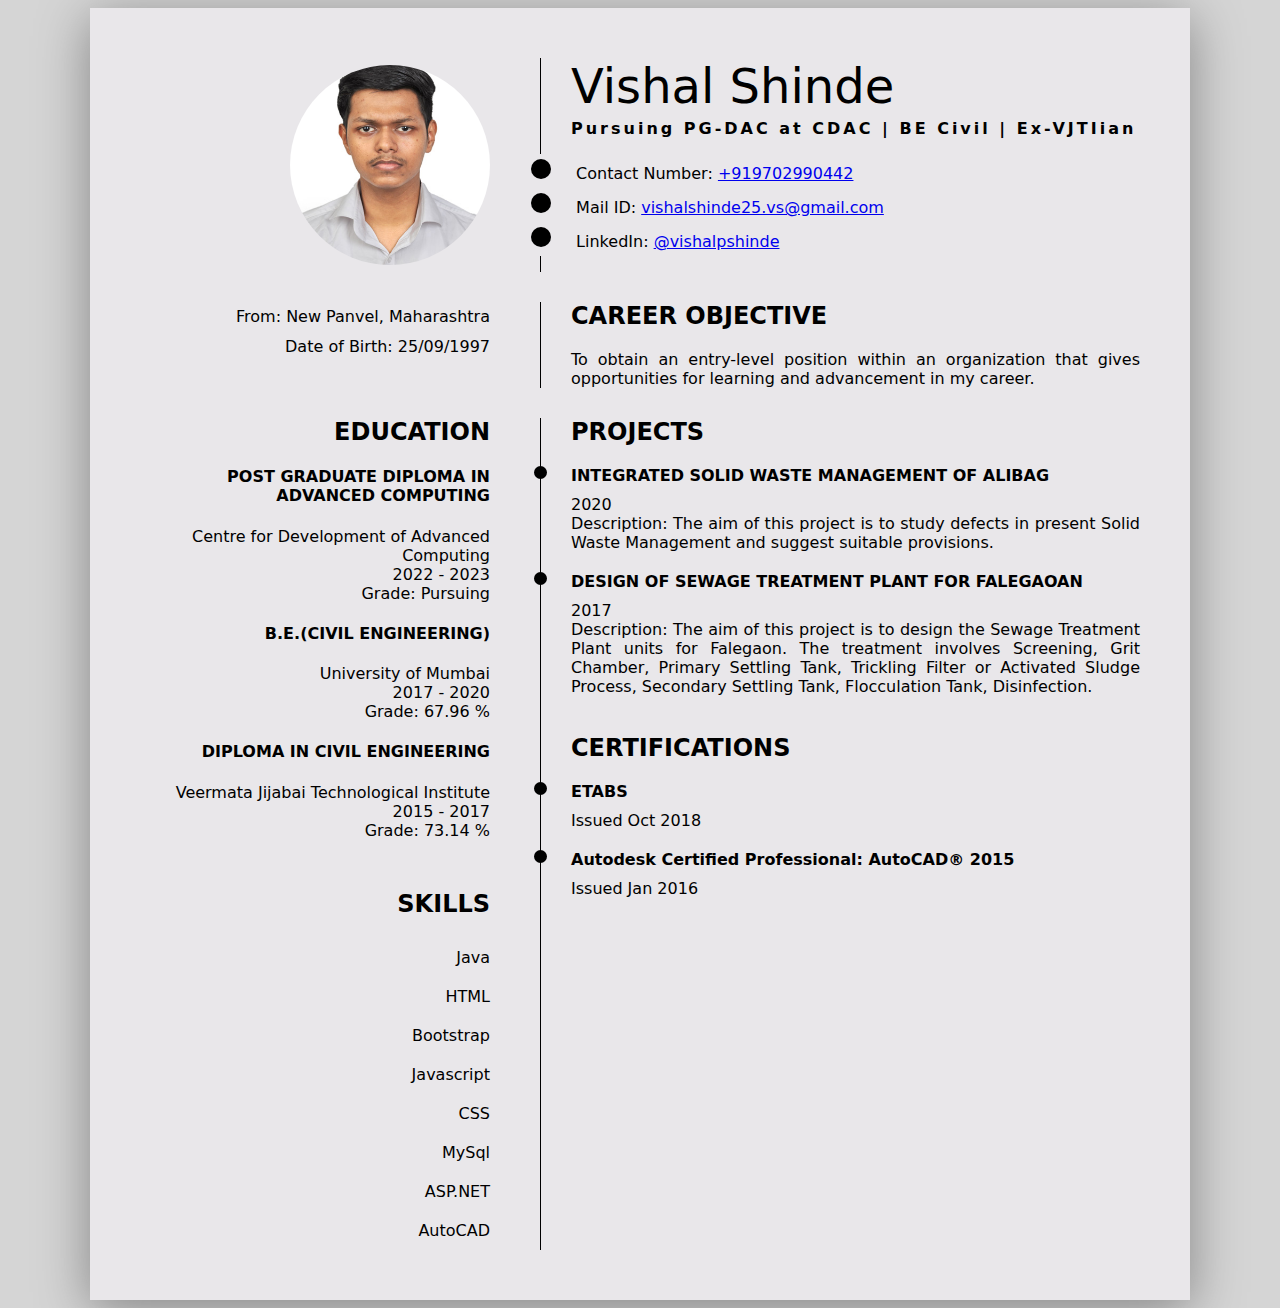
<file: index.htm>
<!DOCTYPE html>
    <html>
<!-- ----------------------- Head ------------------------------------- -->
    <head>
        <meta charset="UTF-8">
        <meta http-equiv="X-UA-Compatible" content="IE=edge">
        <meta name="viewport" content="width=device-width, initial-scale=1.0">
        <title>Vishal Shinde</title>
<!-- ----------------------- CSS Linking ------------------------------------- -->

        <link rel="stylesheet" href="./style.css">

<!-- ----------------------- Javascript Google Translation ------------------------------------- -->  
  
	<script type="text/javascript">
    function googleTranslateElementInit() 
{
        new google.translate.TranslateElement({pageLanguage: 'en'},  'google_translate_element');
}
	</script>
	<script  type="text/javascript" src="http://translate.google.com/translate_a/element.js?cb=googleTranslateElementInit"></script>

    </head>
<!-- ----------------------- End of Head ------------------------------------- --> 

<!-- ----------------------- Start of Body ------------------------------------- -->

    <body>
<!-- ----------------------- Google Translate ------------------------------------- -->

	<div class="google_translate_element">

<!-- ----------------------- Container ------------------------------------- -->

        <div class="container">
           <div class="avatar"> 
            <img src="./Vishal Shinde_Img.jpg" alt="Vishal Shinde">
           </div>

<!-- ----------------------- Name ------------------------------------- -->

           <div class="name">
                <h1>Vishal Shinde</h1>
                <div class="specialize">Pursuing PG-DAC at CDAC | BE Civil | Ex-VJTIian</div>
                <ul class="contact">
                    <li>
                        <span></span> Contact Number: <a href="https://wa.me/+919702990442" target="_blank">+919702990442</a>
                    </li>
                    <li>
                        <span></span> Mail ID: <a href="mailto:vishalshinde25.vs@gmail.com" target="_blank">vishalshinde25.vs@gmail.com</a> 
                    </li>
                    <li>
                        <span></span> LinkedIn: <a href="https://www.linkedin.com/in/vishalpshinde/" target="_blank">@vishalpshinde</a>
                    </li>
                </ul>
           </div>

<!-- ----------------------- Information ------------------------------------- -->

           <div class="info">
                <ul>
                    <li>From: New Panvel, Maharashtra</li>
                    <li>Date of Birth: 25/09/1997</li>
                </ul>
           </div>

<!-- ----------------------- Introduction ------------------------------------- -->

           <div class="intro">
            <h2>CAREER OBJECTIVE</h2>
            To obtain an entry-level position within an organization that gives opportunities for learning and advancement in my career.
           </div>

<!-- ----------------------- Education ------------------------------------- -->

           <div class="education">
            <h2>EDUCATION</h2>
    
            <div class="item">
                <h4>POST GRADUATE DIPLOMA IN ADVANCED COMPUTING</h4>
                <div class="time">
                   <span>Centre for Development of Advanced Computing</span> <br>
			<span>2022 - 2023</span>
                </div>
                <div class="des">
                    Grade: Pursuing
                </div>
            </div>
    
                <div class="item">
                    <h4>B.E.(CIVIL ENGINEERING)</h4>
                    <div class="time">
                       <span>University of Mumbai</span> <br>
			<span>2017 - 2020</span>
                    </div>
                    <div class="des">
                     Grade: 67.96 %
                    </div>
                </div>
                

		<div class="item">
                    <h4>DIPLOMA IN CIVIL ENGINEERING</h4>
                    <div class="time"> 
                       <span>Veermata Jijabai Technological Institute</span> <br>
			<span>2015 - 2017</span>
                    </div>
                    <div class="des">
                     Grade: 73.14 %
                    </div>
                </div>

<!-- ----------------------- Skills ------------------------------------- -->

	<h2 class="skills">
                    SKILLS
                </h2>
                <ul>
                    <li>Java</li>
                    <li>HTML</li>
                    <li>Bootstrap</li>
                    <li>Javascript</li>
                    <li>CSS</li>
                    <li>MySql</li>
                    <li>ASP.NET</li>
                    <li>AutoCAD</li>
                </ul>
           </div>

<!-- ----------------------- Project ------------------------------------- -->

           <div class="project">
            <h2>PROJECTS</h2>
            <div class="item">
                <h4>INTEGRATED SOLID WASTE MANAGEMENT OF ALIBAG</h4>
                <div class="time">
                    2020
                </div>
                <div class="des">  
                    Description: The aim of this project is to study defects in present Solid Waste Management and suggest suitable provisions.
                </div>
            </div>
    
            <div class="item">
                <h4>DESIGN OF SEWAGE TREATMENT PLANT FOR FALEGAOAN</h4>
                <div class="time">
                    2017
                </div>
           
                <div class="des">           
                   Description: The aim of this project is to design the Sewage Treatment Plant units for Falegaon. The treatment involves Screening, Grit Chamber, Primary Settling Tank, Trickling Filter or Activated Sludge Process, Secondary Settling Tank, Flocculation Tank, Disinfection. 
                </div>
            </div>

	<br><br>

<!-- ----------------------- Certifications ------------------------------------- -->

	<div class="">
            <h2>CERTIFICATIONS</h2>
            <div class="item">
                <h4>ETABS</h4>
                <div class="time">
                    Issued Oct 2018
            </div>
        </div>
    
            <div class="item">
                <h4>Autodesk Certified Professional: AutoCAD® 2015</h4>
                <div class="time">
                    Issued Jan 2016
                </div>
            </div>

   		
           </body>
<!-- ----------------------- End of Body ------------------------------------- --> 
    </html>
</file>
<file: style.css>
body{
        background-color: #D5D5D5;
        font-family: system-ui;
    }
    .container{
        background-color: #E9E7EA;
        width:1000px;
        max-width: 100%;
        margin:auto;
        padding:50px;
        box-shadow: 0 10px 50px #858585;
        display: grid;
       grid-template-columns: 35% 60%;
       column-gap: 5%; 
       row-gap: 30px;
    }
    
    .avatar img{
        width:200px;
        height:200px;
        object-fit: cover;
        border-radius: 50%;
    }
    .avatar{
        display: flex;
        justify-content: end;
        align-items: center;
    }
    .name{
        padding-left: 30px;
        border-left:1px solid #000;
    }
    .name h1{
        font-weight: 300;
        font-size: xxx-large;
        margin:0px 0 5px ;
    }
    .name .specialize{
        margin:0;
        font-weight: bold;
        letter-spacing: 3px;
    }
    .name .contact{
        padding:0;
        list-style: none;
    }
    .name .contact span{
        display: inline-block;
        background-color: #000;
        width:20px;
        height:20px;
        color:#fff;
        text-align: center;
        border-radius: 50%;
        font-size: small;
        margin-right: 20px;
    }
    .name .contact li{
        padding:5px 0;
        transform: translate(-40px);
        background-color: #E9E7EA;
    }
    .info ul{
        padding: 0;
        margin: 0;
        list-style: none;
        text-align: right;
        line-height: 30px;
    } 
    
    h2{
        padding:0;
        margin: 0 0 20px 0;
    }
    .intro{
        padding-left: 30px;
        border-left: 1px solid #000;
        text-align: justify;
    }
    .education{
        text-align: right;
    }
    .eduacation h4{
        margin:20px 0 10px;
    }
    .skills{
        margin-top:  50px;
    }
    .education ul{
        padding:0;
        margin: 0;
    list-style: none;
    }
    .education li{
        padding:10px 0;
    }
    .project{
        padding-left: 30px;
        text-align: justify;
        border-left: 1px solid #000;
    }
    .project h4{
        margin:20px 0 10px;
    }
    .project .web{
        color: #0c7373;
        padding:10px 0;
    }
    .project .location{
        font-weight: 500;
        padding-bottom:10px;
    }
    .project .item{
        position: relative;
    }
    .project .item::before{
        position: absolute;
        width:13px;
        height: 13px;
        background-color: #000;
        content: '';
        border-radius: 50%;
        left: -37px;
    }
</file>
<file: Resume Website/style.css>
body{
        background-color: #D5D5D5;
        font-family: system-ui;
    }
    .container{
        background-color: #E9E7EA;
        width:1000px;
        max-width: 100%;
        margin:auto;
        padding:50px;
        box-shadow: 0 10px 50px #858585;
        display: grid;
       grid-template-columns: 35% 60%;
       column-gap: 5%; 
       row-gap: 30px;
    }
    
    .avatar img{
        width:200px;
        height:200px;
        object-fit: cover;
        border-radius: 50%;
    }
    .avatar{
        display: flex;
        justify-content: end;
        align-items: center;
    }
    .name{
        padding-left: 30px;
        border-left:1px solid #000;
    }
    .name h1{
        font-weight: 300;
        font-size: xxx-large;
        margin:0px 0 5px ;
    }
    .name .specialize{
        margin:0;
        font-weight: bold;
        letter-spacing: 3px;
    }
    .name .contact{
        padding:0;
        list-style: none;
    }
    .name .contact span{
        display: inline-block;
        background-color: #000;
        width:20px;
        height:20px;
        color:#fff;
        text-align: center;
        border-radius: 50%;
        font-size: small;
        margin-right: 20px;
    }
    .name .contact li{
        padding:5px 0;
        transform: translate(-40px);
        background-color: #E9E7EA;
    }
    .info ul{
        padding: 0;
        margin: 0;
        list-style: none;
        text-align: right;
        line-height: 30px;
    } 
    
    h2{
        padding:0;
        margin: 0 0 20px 0;
    }
    .intro{
        padding-left: 30px;
        border-left: 1px solid #000;
        text-align: justify;
    }
    .education{
        text-align: right;
    }
    .eduacation h4{
        margin:20px 0 10px;
    }
    .skills{
        margin-top:  50px;
    }
    .education ul{
        padding:0;
        margin: 0;
    list-style: none;
    }
    .education li{
        padding:10px 0;
    }
    .project{
        padding-left: 30px;
        text-align: justify;
        border-left: 1px solid #000;
    }
    .project h4{
        margin:20px 0 10px;
    }
    .project .web{
        color: #0c7373;
        padding:10px 0;
    }
    .project .location{
        font-weight: 500;
        padding-bottom:10px;
    }
    .project .item{
        position: relative;
    }
    .project .item::before{
        position: absolute;
        width:13px;
        height: 13px;
        background-color: #000;
        content: '';
        border-radius: 50%;
        left: -37px;
    }
</file>
